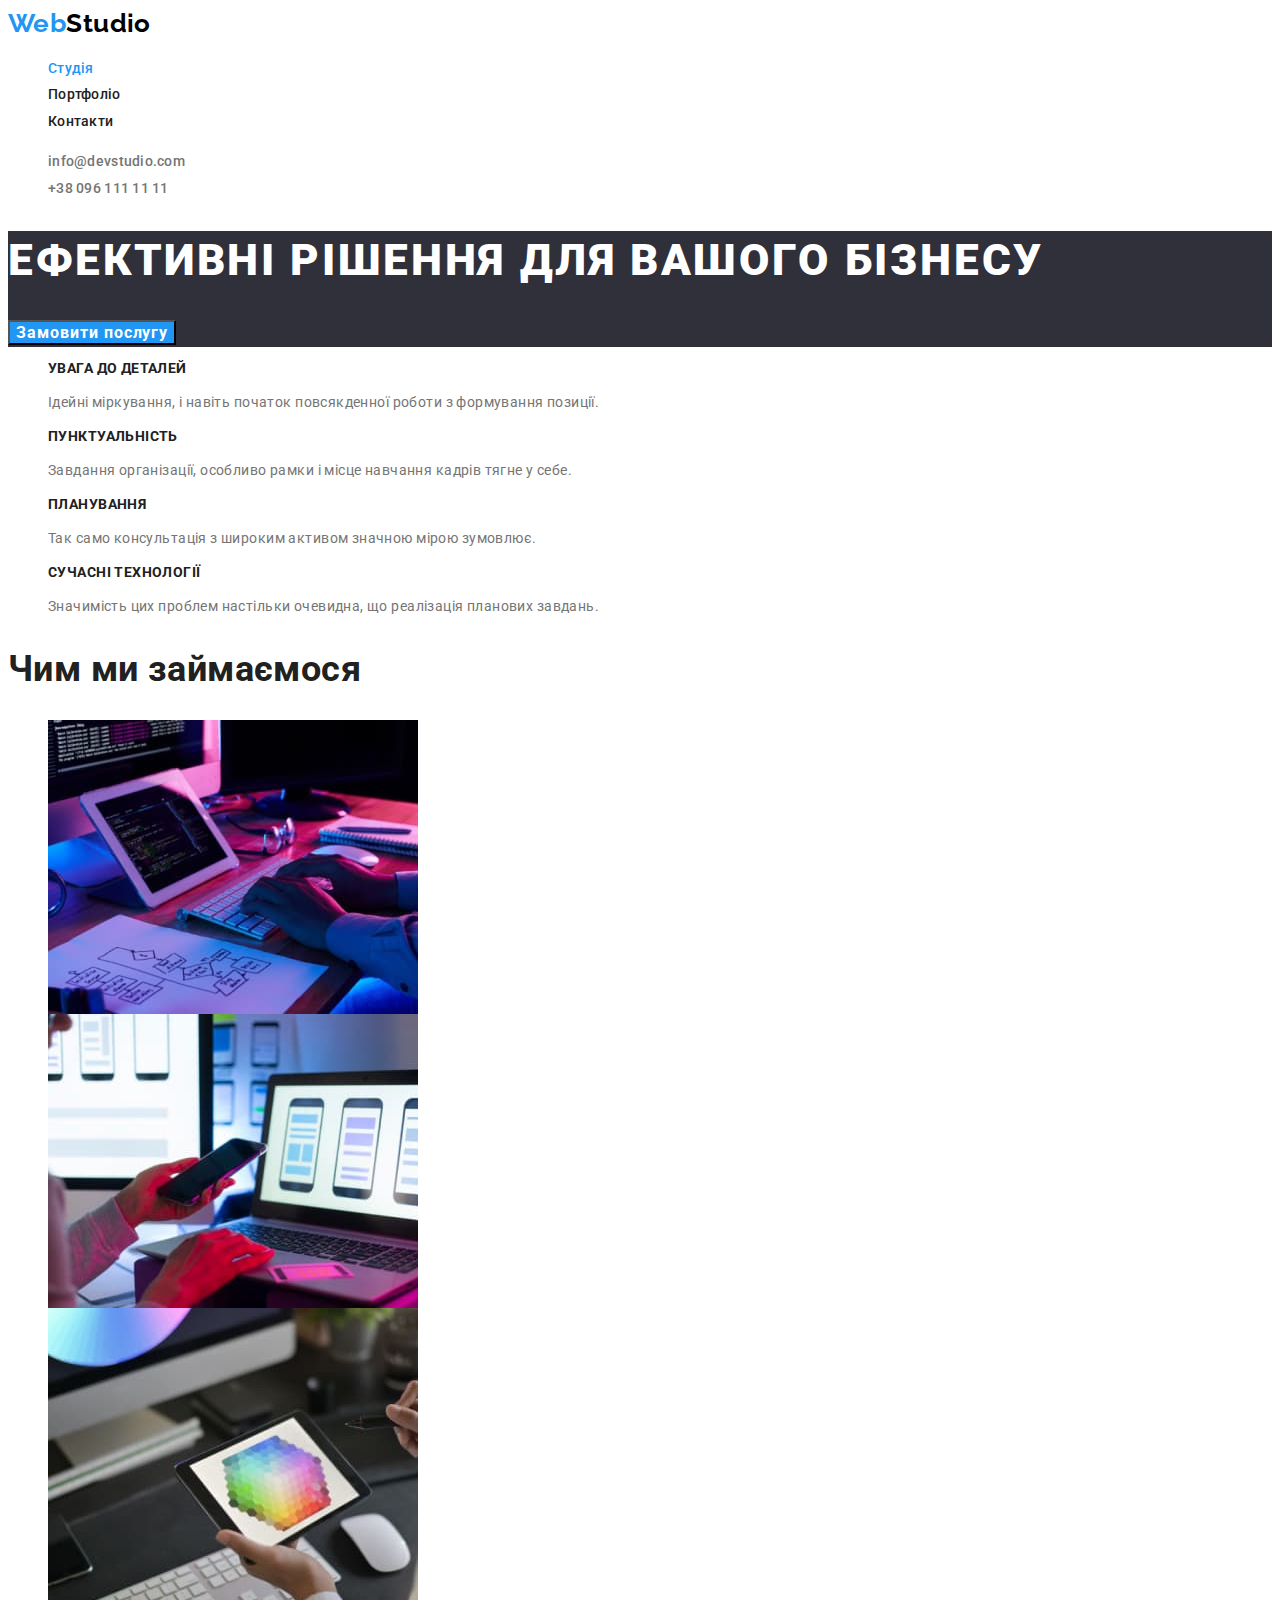
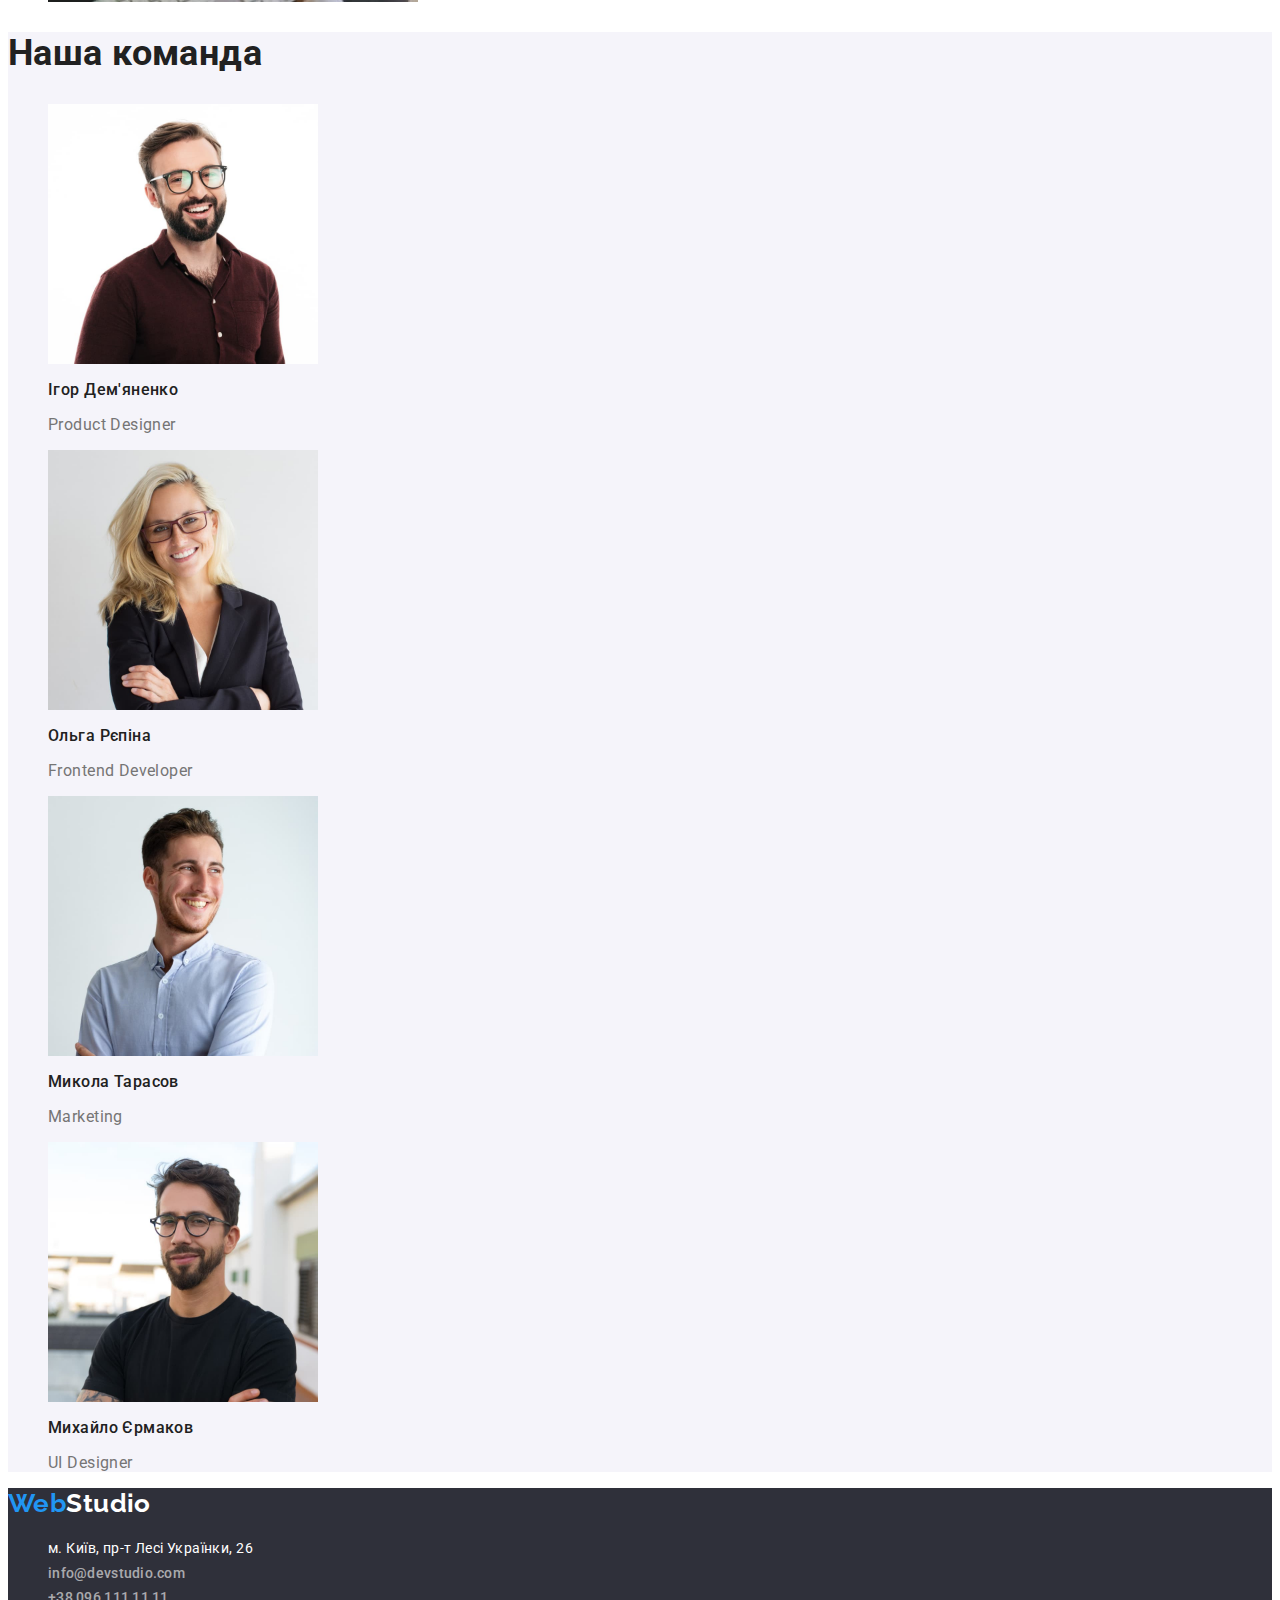
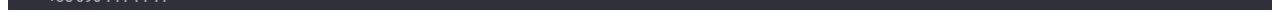
<file: index.html>
<!DOCTYPE html>
<html lang="uk">
  <head>
    <meta charset="UTF-8" />
    <meta http-equiv="X-UA-Compatible" content="IE=edge" />
    <meta name="viewport" content="width=device-width, initial-scale=1.0" />
    <title>Головна</title>
    <!-- шрифти -->
    <link rel="preconnect" href="https://fonts.googleapis.com" />
    <link rel="preconnect" href="https://fonts.gstatic.com" crossorigin />
    <link
      href="https://fonts.googleapis.com/css2?family=Raleway:wght@700&family=Roboto:wght@400;500;700;900&display=swap"
      rel="stylesheet"
    />
    <!-- стилі -->
    <link rel="stylesheet" href="./css/styles.css" />
    <!-- <link rel="stylesheet" href="./css/main.css" /> -->
  </head>
  <body>
    <!-- Шапка сайту -->
    <header class="header">
      <nav class="header-nav">
        <a class="logo link" href="./"><span class="accent">Web</span>Studio</a>

        <ul class="menu list">
          <li class="menu-item">
            <a class="menu-link link current" href="./index.html">Студія</a>
          </li>
          <li class="menu-item">
            <a class="menu-link link" href="./portfolio.html">Портфоліо</a>
          </li>
          <li class="menu-item">
            <a class="menu-link link" href="">Контакти</a>
          </li>
        </ul>
      </nav>
      <ul class="header-list list">
        <li class="header-list-inem">
          <a class="mailto link" href="mailto:info@devstudio.com">info@devstudio.com</a>
        </li>
        <li class="header-list-inem">
          <a class="contact-phone-number link" href="tel:+380961111111">+38 096 111 11 11</a>
        </li>
      </ul>
    </header>

    <main>
      <!-- головна секція -->
      <section class="hero">
        <h1 class="hero-title">Ефективні рішення для вашого бізнесу</h1>
        <button class="button-primary button" type="button">Замовити послугу</button>
      </section>

      <!-- секція без заголовку -->
      <section class="benefits">
        <h2 class="visually-hidden">Наші переваги</h2>
        <ul class="benefits-list list">
          <li class="benefits-list-item">
            <h3 class="benefits-list-title">Увага до деталей</h3>
            <p class="benefits-list-text">
              Ідейні міркування, і навіть початок повсякденної роботи з формування позиції.
            </p>
          </li>
          <li class="benefits-list-item">
            <h3 class="benefits-list-title">Пунктуальність</h3>
            <p class="benefits-list-text">
              Завдання організації, особливо рамки і місце навчання кадрів тягне у себе.
            </p>
          </li>
          <li class="benefits-list-item">
            <h3 class="benefits-list-title">Планування</h3>
            <p class="benefits-list-text">
              Так само консультація з широким активом значною мірою зумовлює.
            </p>
          </li>
          <li class="benefits-list-item">
            <h3 class="benefits-list-title">Сучасні технології</h3>
            <p class="benefits-list-text">
              Значимість цих проблем настільки очевидна, що реалізація планових завдань.
            </p>
          </li>
        </ul>
      </section>

      <!-- Список із картинок -->
      <section class="work">
        <h2 class="work-title">Чим ми займаємося</h2>
        <ul class="work-list list">
          <li class="work-list-item">
            <img
              class="work-list-item-img"
              src="./images/working_1.jpg"
              alt="Руки на клавіатурі перед монітором"
              width="370"
              height="294"
            />
          </li>
          <li class="work-list-item">
            <img
              class="work-list-item-img"
              src="./images/working_2.jpg"
              alt="Рука тримає телефон"
              width="370"
              height="294"
            />
          </li>
          <li class="work-list-item">
            <img
              class="work-list-item-img"
              src="./images/working_3.jpg"
              alt="Рука тримає планшет"
              width="370"
              height="294"
            />
          </li>
        </ul>
      </section>

      <!-- команда  -->
      <section class="team">
        <h2 class="team-title">Наша команда</h2>
        <ul class="team-list list">
          <li class="team-list-item">
            <img
              class="team-list-item-img"
              src="./images/igor_demyanenko.jpg"
              alt="Ігор Дем'яненко"
              width="270"
              height="260"
            />
            <h3 class="team-list-item-title">Ігор Дем'яненко</h3>
            <p class="team-list-item-text">Product Designer</p>
          </li>

          <li class="team-list-item">
            <img
              class="team-list-item-img"
              src="./images/olga_repina.jpg"
              alt="Ольга Рєпіна"
              width="270"
              height="260"
            />
            <h3 class="team-list-item-title">Ольга Рєпіна</h3>
            <p class="team-list-item-text">Frontend Developer</p>
          </li>

          <li class="team-list-item">
            <img
              class="team-list-item-img"
              src="./images/nikolai_tarasov.jpg"
              alt="Микола Тарасов"
              width="270"
              height="260"
            />
            <h3 class="team-list-item-title">Микола Тарасов</h3>
            <p class="team-list-item-text">Marketing</p>
          </li>

          <li class="team-list-item">
            <img
              class="team-list-item-img"
              src="./images/mikhail_ermakov.jpg"
              alt="Михайло Єрмаков"
              width="270"
              height="260"
            />
            <h3 class="team-list-item-title">Михайло Єрмаков</h3>
            <p class="team-list-item-text">UI Designer</p>
          </li>
        </ul>
      </section>
    </main>

    <footer class="footer">
      <a class="logo link" href="./"><span class="accent">Web</span>Studio</a>
      <address class="footer-address">
        <ul class="footer-address-list list">
          <li class="footer-address-list-item">
            <a
              class="address-maps link"
              href="https://goo.gl/maps/CPtrU1FHBa2aNyZL9"
              target="_blank"
              rel="noopener noreferrer nofollow"
            >
              м. Київ, пр-т Лесі Українки, 26
            </a>
          </li>
          <li class="address-maps">
            <a class="mailto link" href="mailto:info@devstudio.com">info@devstudio.com</a>
          </li>
          <li class="address-maps">
            <a class="contact-phone-number link" href="tel:+380961111111">+38 096 111 11 11</a>
          </li>
        </ul>
      </address>
    </footer>
  </body>
</html>
</file>
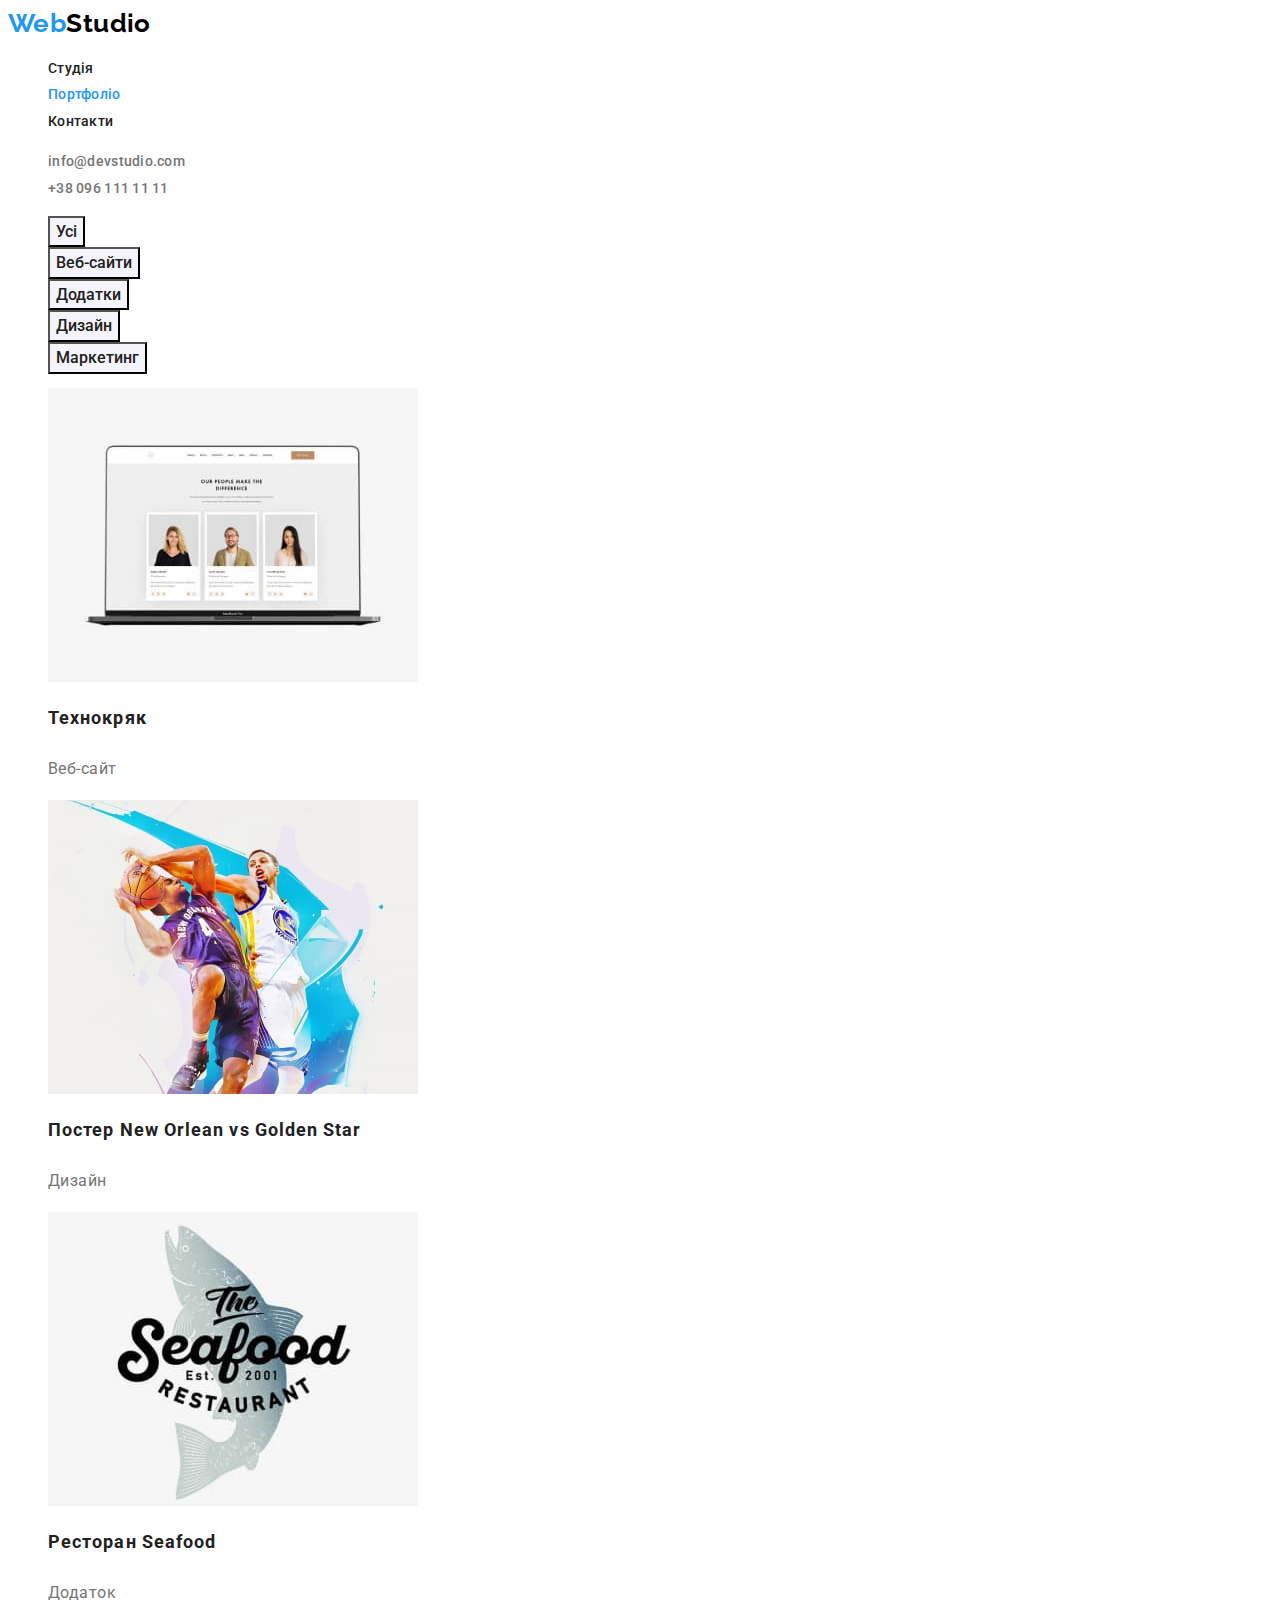
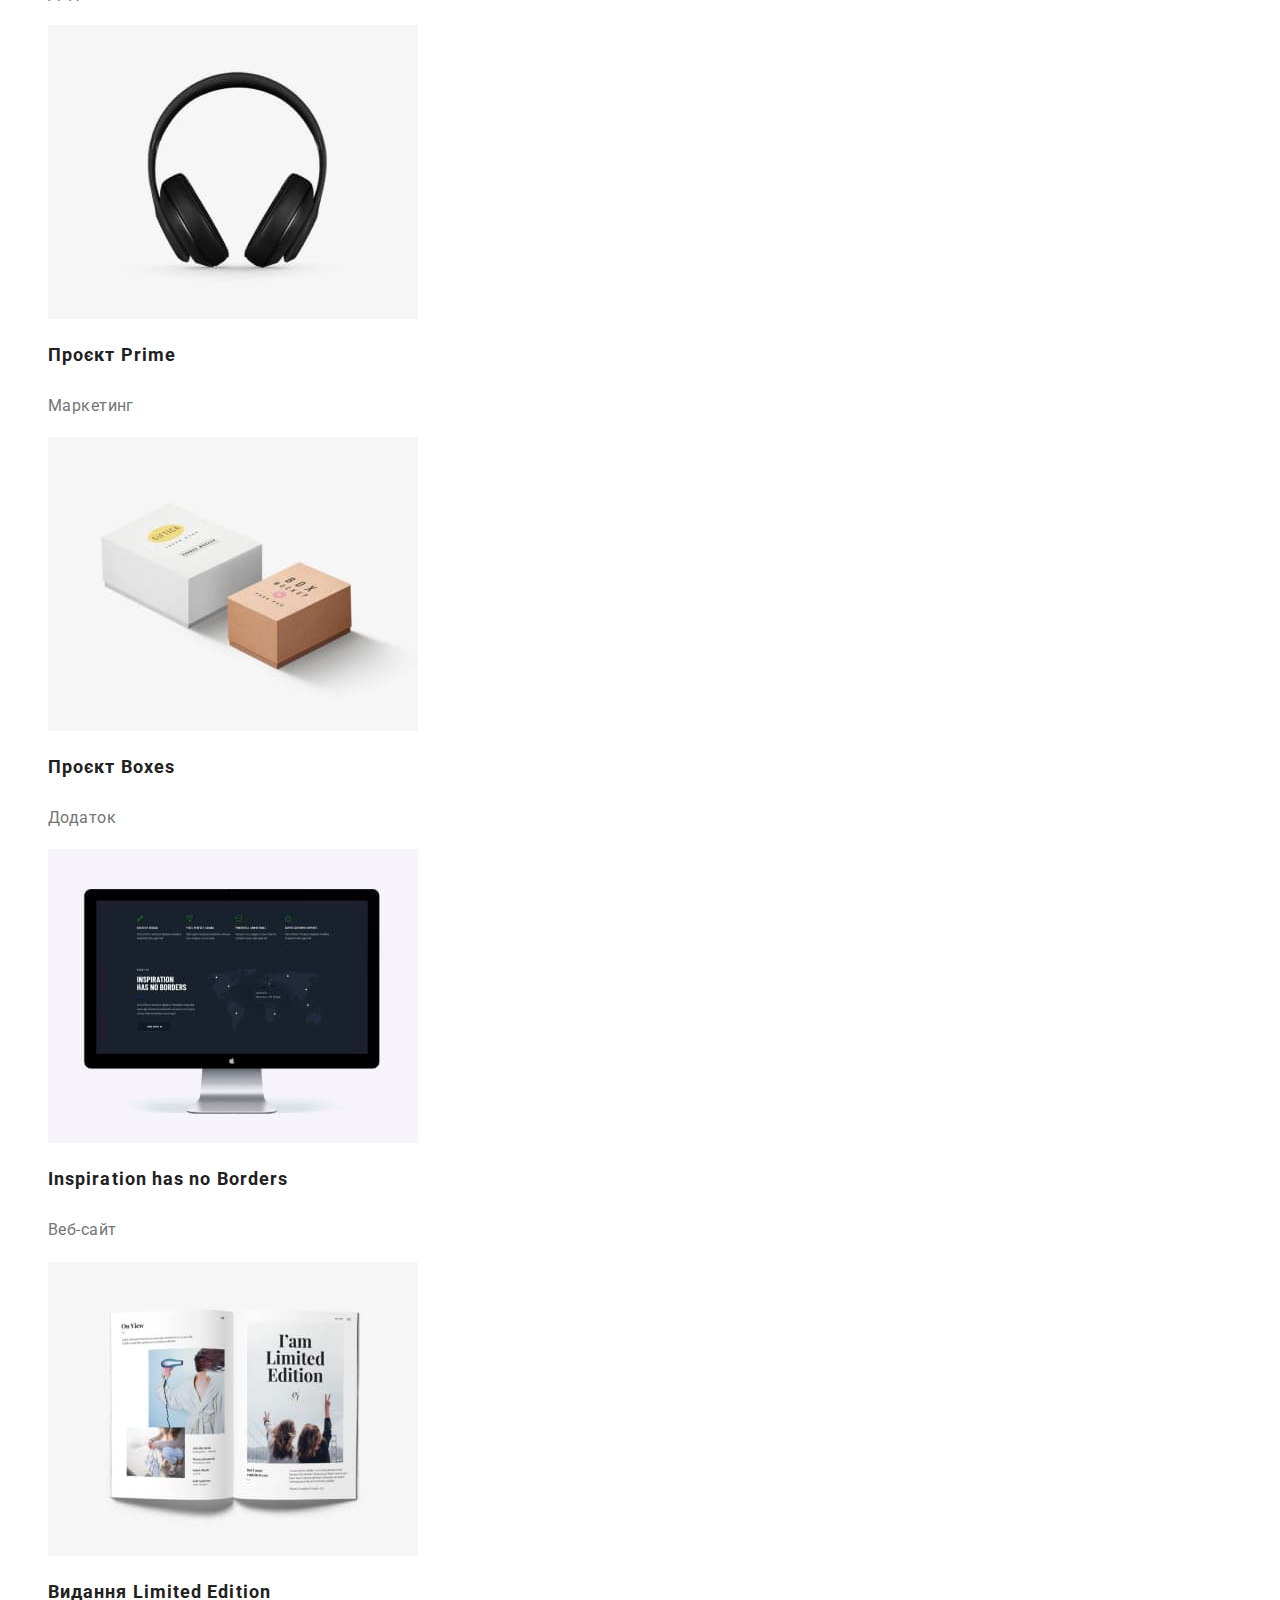
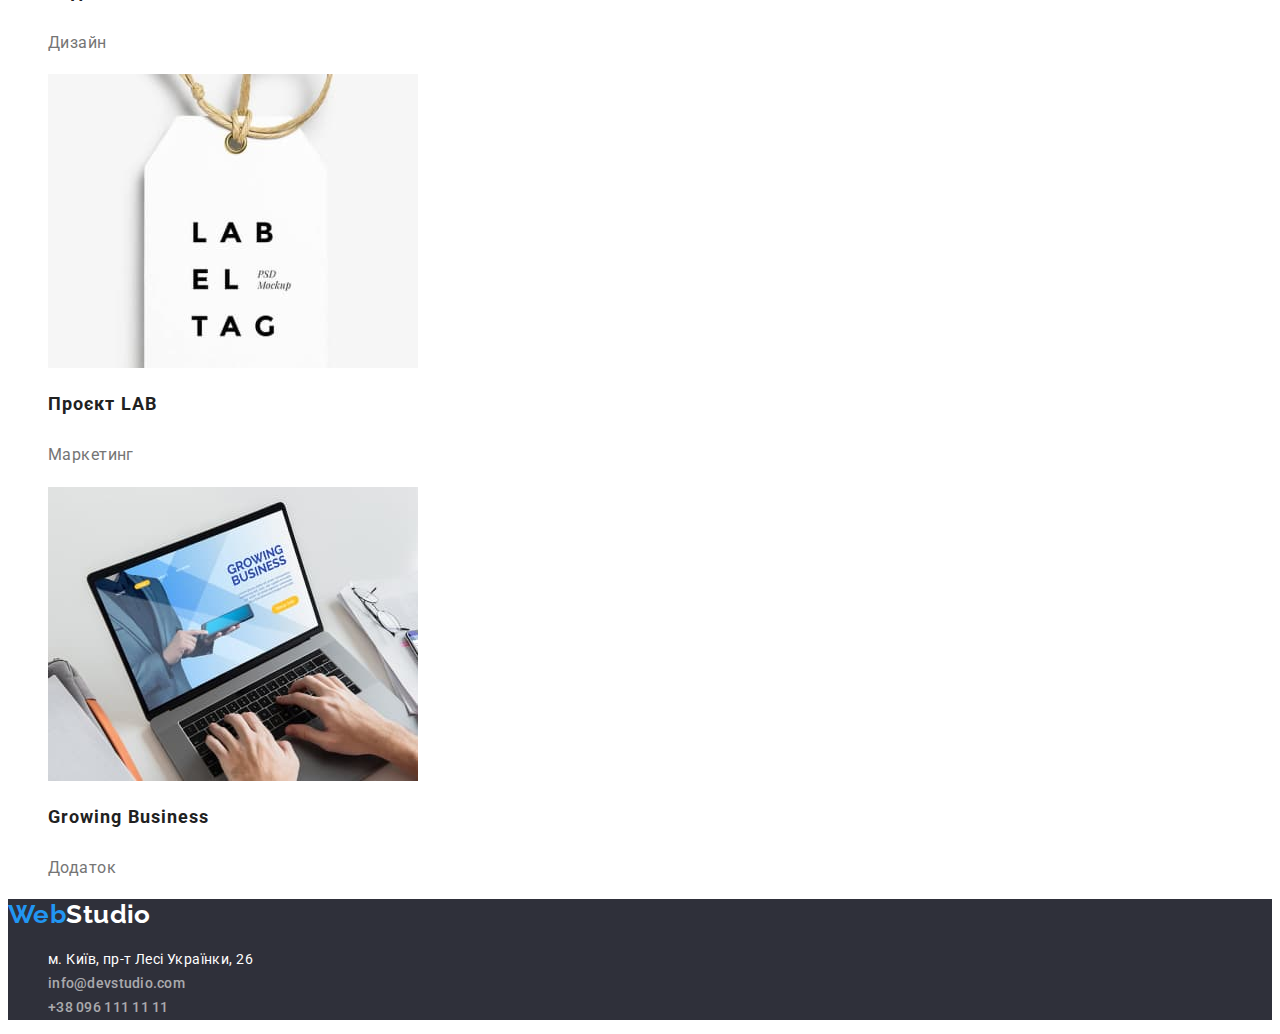
<file: portfolio.html>
<!DOCTYPE html>
<html lang="uk">
  <head>
    <meta charset="UTF-8" />
    <meta http-equiv="X-UA-Compatible" content="IE=edge" />
    <meta name="viewport" content="width=device-width, initial-scale=1.0" />
    <title>Портфоліо</title>
    <!-- шрифти -->
    <link rel="preconnect" href="https://fonts.googleapis.com" />
    <link rel="preconnect" href="https://fonts.gstatic.com" crossorigin />
    <link
      href="https://fonts.googleapis.com/css2?family=Raleway:wght@700&family=Roboto:wght@400;500;700;900&display=swap"
      rel="stylesheet"
    />
    <!-- стилі -->
    <link rel="stylesheet" href="./css/styles.css" />
  </head>
  <body>
    <header class="header">
      <nav class="header-nav">
        <a class="logo link" href="./"><span class="accent">Web</span>Studio</a>

        <ul class="menu list">
          <li class="menu-item">
            <a class="menu-link link" href="./index.html">Студія</a>
          </li>
          <li class="menu-item">
            <a class="menu-link link current" href="./portfolio.html">Портфоліо</a>
          </li>
          <li class="menu-item">
            <a class="menu-link link" href="">Контакти</a>
          </li>
        </ul>
      </nav>
      <ul class="header-list list">
        <li class="header-list-inem">
          <a class="mailto link" href="mailto:info@devstudio.com">info@devstudio.com</a>
        </li>
        <li class="header-list-inem">
          <a class="contact-phone-number link" href="tel:+380961111111">+38 096 111 11 11</a>
        </li>
      </ul>
    </header>

    <main>
      <section class="portfolio">
        <h1 class="visually-hidden">Портфоліо</h1>
        <!-- список кнопок -->
        <ul class="portfolio-btn-list list">
          <li class="portfolio-btn-item">
            <button class="button-secondary button button-activ" type="button">Усі</button>
          </li>
          <li class="portfolio-btn-item">
            <button class="button-secondary button button-activ" type="button">Веб-сайти</button>
          </li>
          <li class="portfolio-btn-item">
            <button class="button-secondary button button-activ" type="button">Додатки</button>
          </li>
          <li class="portfolio-btn-item">
            <button class="button-secondary button button-activ" type="button">Дизайн</button>
          </li>
          <li class="portfolio-btn-item">
            <button class="button-secondary button button-activ" type="button">Маркетинг</button>
          </li>
        </ul>

        <ul class="portfolio-links-list list">
          <li class="portfolio-link-item">
            <a class="link" href="">
              <img
                class="portfolio-link-img"
                src="./images/portfolio_tehnokriyk.jpg"
                alt="Відкритий ноутбук з сайтом на екрані"
                width="370"
                height="294"
              />
              <h3 class="portfolio-link-title">Технокряк</h3>
              <p class="portfolio-link-text">Веб-сайт</p>
            </a>
          </li>

          <li class="portfolio-link-item">
            <a class="link" href="">
              <img
                class="portfolio-link-img"
                src="./images/portfolio_poster.jpg"
                alt="Елемент дизайнерської роботи з баскетболістами"
                width="370"
                height="294"
              />
              <h3 class="portfolio-link-title link">Постер New Orlean vs Golden Star</h3>
              <p class="portfolio-link-text">Дизайн</p>
            </a>
          </li>

          <li class="portfolio-link-item">
            <a class="link" href="">
              <img
                class="portfolio-link-img"
                src="./images/portfolio_seafood.jpg"
                alt="Логотип ресторану"
                width="370"
                height="294"
              />
              <h3 class="portfolio-link-title link">Ресторан Seafood</h3>
              <p class="portfolio-link-text">Додаток</p>
            </a>
          </li>

          <li class="portfolio-link-item">
            <a class="link" href="">
              <img
                class="portfolio-link-img"
                src="./images/portfolio_prime.jpg"
                alt="Чорні навушники на білому фоні"
                width="370"
                height="294"
              />
              <h3 class="portfolio-link-title link">Проєкт Prime</h3>
              <p class="portfolio-link-text">Маркетинг</p>
            </a>
          </li>

          <li class="portfolio-link-item">
            <a class="link" href="">
              <img
                class="portfolio-link-img"
                src="./images/portfolio_boxes.jpg"
                alt="Велика біла та маленька коробочка кирпичного кольору на білому фоні"
                width="370"
                height="294"
              />
              <h3 class="portfolio-link-title link">Проєкт Boxes</h3>
              <p class="portfolio-link-text">Додаток</p>
            </a>
          </li>

          <li class="portfolio-link-item">
            <a class="link" href="">
              <img
                class="portfolio-link-img"
                src="./images/portfolio_borders.jpg"
                alt="Темний монітор на білому фоні"
                width="370"
                height="294"
              />
              <h3 class="portfolio-link-title link">Inspiration has no Borders</h3>
              <p class="portfolio-link-text">Веб-сайт</p>
            </a>
          </li>

          <li class="portfolio-link-item">
            <a class="link" href="">
              <img
                class="portfolio-link-img"
                src="./images/portfolio_limited_edition.jpg"
                alt="Відкрита книга"
                width="370"
                height="294"
              />
              <h3 class="portfolio-link-title link">Видання Limited Edition</h3>
              <p class="portfolio-link-text">Дизайн</p>
            </a>
          </li>

          <li class="portfolio-link-item">
            <a class="link" href="">
              <img
                class="portfolio-link-img"
                src="./images/portfolio_lab.jpg"
                alt="Фірмовий знак проекту"
                width="370"
                height="294"
              />
              <h3 class="portfolio-link-title link">Проєкт LAB</h3>
              <p class="portfolio-link-text">Маркетинг</p>
            </a>
          </li>

          <li class="portfolio-link-item">
            <a class="link" href="" link>
              <img
                class="portfolio-link-img"
                src="./images/portfolio_growing_business.jpg"
                alt="Ноутбук на столі"
                width="370"
                height="294"
              />
              <h3 class="portfolio-link-title">Growing Business</h3>
              <p class="portfolio-link-text">Додаток</p>
            </a>
          </li>
        </ul>
        <!-- список картинок -->
      </section>
    </main>

    <footer class="footer">
      <a class="logo link" href="./"><span class="accent">Web</span>Studio</a>
      <address class="footer-address">
        <ul class="footer-address-list list">
          <li class="footer-address-list-item">
            <a
              class="address-maps link"
              href="https://goo.gl/maps/CPtrU1FHBa2aNyZL9"
              target="_blank"
              rel="noopener noreferrer nofollow"
            >
              м. Київ, пр-т Лесі Українки, 26
            </a>
          </li>
          <li class="address-maps">
            <a class="mailto link" href="mailto:info@devstudio.com">info@devstudio.com</a>
          </li>
          <li class="address-maps">
            <a class="contact-phone-number link" href="tel:+380961111111">+38 096 111 11 11</a>
          </li>
        </ul>
      </address>
    </footer>
  </body>
</html>
</file>
<file: css/styles.css>
/* сброс настроек браузера */
.link {
    text-decoration: none;
}

.list {
    list-style: none;
}

img {
    display: block;
}

/* ------------------------------------- */
:root {
    /* палитра цветов */
    --primary-color: #212121;
    --secondary-color: #757575;
    --secondary-transparent-color: rgba(255, 255, 255, 0.6);
    --additional-color: #ffffff;

    --accent-color: #2196F3;
    /* текст */
    --primary-font-family: 'Roboto', sans-serif;
    --secondary-font-family: 'Raleway', sans-serif;
    /* фон */
    --primary-background-color: #ffffff;
    --secondary-background-color: #2F303A;
    --accent-background-color: #F5F4FA;
}

body {
    color: var(--primary-color);
    font-family: var(--primary-font-family);
    background-color: var(--primary-background-color);
    letter-spacing: 0.03em;
    /* font-weight: 400; */
    font-size: 14px;
    line-height: 1.9;
}

/* -------------------------------------------- */
/* logo */
.accent {
    color: var(--accent-color);
}

.logo {
    color: #000000;
    font-family: Raleway;
    font-weight: 700;
    font-size: 26px;
    line-height: 1.19;
    
}

.footer .logo {
    color: var(--additional-color);
}

.logo:hover {
    color: var(--accent-color);
}

/*-------------------------------------------------*/
/* header */

.menu-link {
    color: var(--primary-color);
}

.menu-link,
.mailto,
.contact-phone-number {
    font-weight: 500;    
    line-height: 1.14;
    letter-spacing: 0.02em;
    font-style: normal;
}

.menu-link:hover,
.menu-link:focus {
    color: var(--accent-color);
}

.mailto,
.contact-phone-number {
    color: var(--secondary-color);
}


.current {
    color: var(--accent-color);
}

/* --------------------------------------------------------- */
/* задний фон */
.hero,
.footer {
    background-color: var(--secondary-background-color);
}

.team {
    background-color: var(--accent-background-color);
}

/* ----------------------------------------------------------- */
/* hero */
.hero-title {
    color: var(--additional-color);
    font-weight: 900;
    font-size: 44px;
    line-height: 1.36;
    letter-spacing: 0.06em;
    text-transform: uppercase;
}

/*-------------------- */
/* ---------------------------------------------- */
/* кнопка */
.button {
    font-family: inherit;
    cursor: pointer;
    font-size: 16px;
}

.button-primary {
    color: var(--additional-color);
    background-color: var(--accent-color);
    font-weight: 700;    
    letter-spacing: 0.06em;
}
.button-secondary {
    color: var(--primary-color);
    background-color: var(--accent-background-color);
    font-weight: 500;
    line-height: 1.6;    
}
.button-primary:hover,
.button-primary:focus {
    background-color: #188CE8;
}
.button-secondary:hover,
.button-secondary:focus {
    color: var(--additional-color);
    background-color: var(--accent-color);
}

.button-activ:active{
    color: var(--accent-color);
}

/* ----------------------------------------------------------- */
.benefits-list-title {    
    font-size: 14px;
    line-height: 1.14;
    text-transform: uppercase;
}

.benefits-list-text {
    color: var(--secondary-color);    
    line-height: 1.71;   
}
/* скрываем заголовок */
.visually-hidden {
    position: absolute;
    white-space: nowrap;
    width: 1px;
    height: 1px;
    overflow: hidden;
    border: 0;
    padding: 0;
    clip: rect(0 0 0 0);
    clip-path: inset(50%);
    margin: -1px;
}
/* --------------------------------------------------------- */
/* заголовки для секции work и team */
.work-title,
.team-title {   
    font-size: 36px;
    line-height: 1.17;    
}
/* ------------------------------------------------------- */
/* team */
.team-list-item-title {
    font-weight: 500;
    font-size: 16px;
    line-height: 1.19;    
}
.team-list-item-text {
    color: var(--secondary-color);    
    font-size: 16px;
    line-height: 1.19;    
}
/* --------------------------------------------- */
/* footer */
.address-maps {
    color: var(--additional-color);    
    line-height: 1.71;   
    font-style: normal;
}


.address-maps > .mailto,
.address-maps > .contact-phone-number {
    color: rgba(255, 255, 255, 0.6);
}
.contact-phone-number:hover,
.contact-phone-number:focus {
    color: var(--accent-color);
}

.mailto:hover,
.mailto:focus {
    color: var(--accent-color);
}
/* ------------------------------------------------------ */
/* portfolio-*/
.portfolio-link-title{ 
    color: var(--primary-color);   
    font-size: 18px;
    line-height: 2;
    letter-spacing: 0.06em;
}
.portfolio-link-text{
    color: var(--secondary-color);   
    font-size: 16px;      
}
/*----------------------------------------------------------*/
</file>
<file: css/main.css>
/* сброс настроек браузера */
.link {
    text-decoration: none;
}

.list {
    list-style: none;
}

img {
    display: block;
}

/* ------------------------------------- */
:root {
    /* палитра цветов */
    --primary-color: #212121;
    --secondary-color: #757575;
    --secondary-transparent-color: rgba(255, 255, 255, 0.6);
    --additional-color: #ffffff;

    --accent-color: #2196F3;
    /* текст */
    --primary-font-family: 'Roboto', sans-serif;
    --secondary-font-family: 'Raleway', sans-serif;
    /* фон */
    --primary-background-color: #ffffff;
    --secondary-background-color: #2F303A;
    --accent-background-color: #F5F4FA;
}

body {
    color: var(--primary-color);
    font-family: var(--primary-font-family);
    background-color: var(--primary-background-color);
}

/* -------------------------------------------- */
/* logo */
.accent{
    color: var(--accent-color);
}
.logo{
    color: #000000;
    font-family: Raleway;
    font-weight: 700;
    font-size: 26px;
    line-height: 1.19;   
    letter-spacing: 0.03em;
}
.footer .logo{
    color: var(--additional-color);
}
.logo:hover{
    color: var(--accent-color);
}
/*-------------------------------------------------*/
/* header */

.menu-link {
    color: var(--primary-color);    
}
.menu-link,
.mailto,
.contact-phone-number{
    font-weight: 500;
    font-size: 14px;
    line-height: 1.14;
    letter-spacing: 0.02em;
}
.menu-link:hover,
.menu-link:focus {
    color: var(--accent-color);
}
.mailto,
.contact-phone-number {
    color: var(--secondary-color);
}
.contact-phone-number:hover,
.contact-phone-number:focus {
    color: var(--accent-color);
}

.mailto:hover,
.mailto:focus {
    color: var(--accent-color);
}
.current {
    color: var(--accent-color);
}
/* --------------------------------------------------------- */
/* задний фон */
.hero,
.footer{
    background-color: var(--secondary-background-color);
}
.team{
    background-color: var(--accent-background-color);
}
/* ----------------------------------------------------------- */
/* hero */
.hero-title{
    color: var(--additional-color);
    font-weight: 900;
    font-size: 44px;
    line-height: 1.36;
    letter-spacing: 0.06em;
}
/*-------------------- */
/* ---------------------------------------------- */
/* кнопка */
.button {    
    cursor: pointer;    
    font-size: 16px;    
}
.button-primary {
    color: var(--additional-color);
    background-color: var(--accent-color);
    font-weight: 700;
    line-height: 1.9;
    letter-spacing: 0.06em;
}
.button-secondary {
    color: var(--primary-color);
    background-color: var(--accent-background-color);
    font-weight: 500;    
    line-height: 1.6;
    letter-spacing: 0.03em;
}
.button-primary:hover,
.button-primary:focus {
    background-color: #188CE8;
}

.button-secondary:hover,
.button-secondary:focus {
    color: var(--additional-color);
    background-color: var(--accent-color);
}
/* ----------------------------------------------------------- */
</file>
